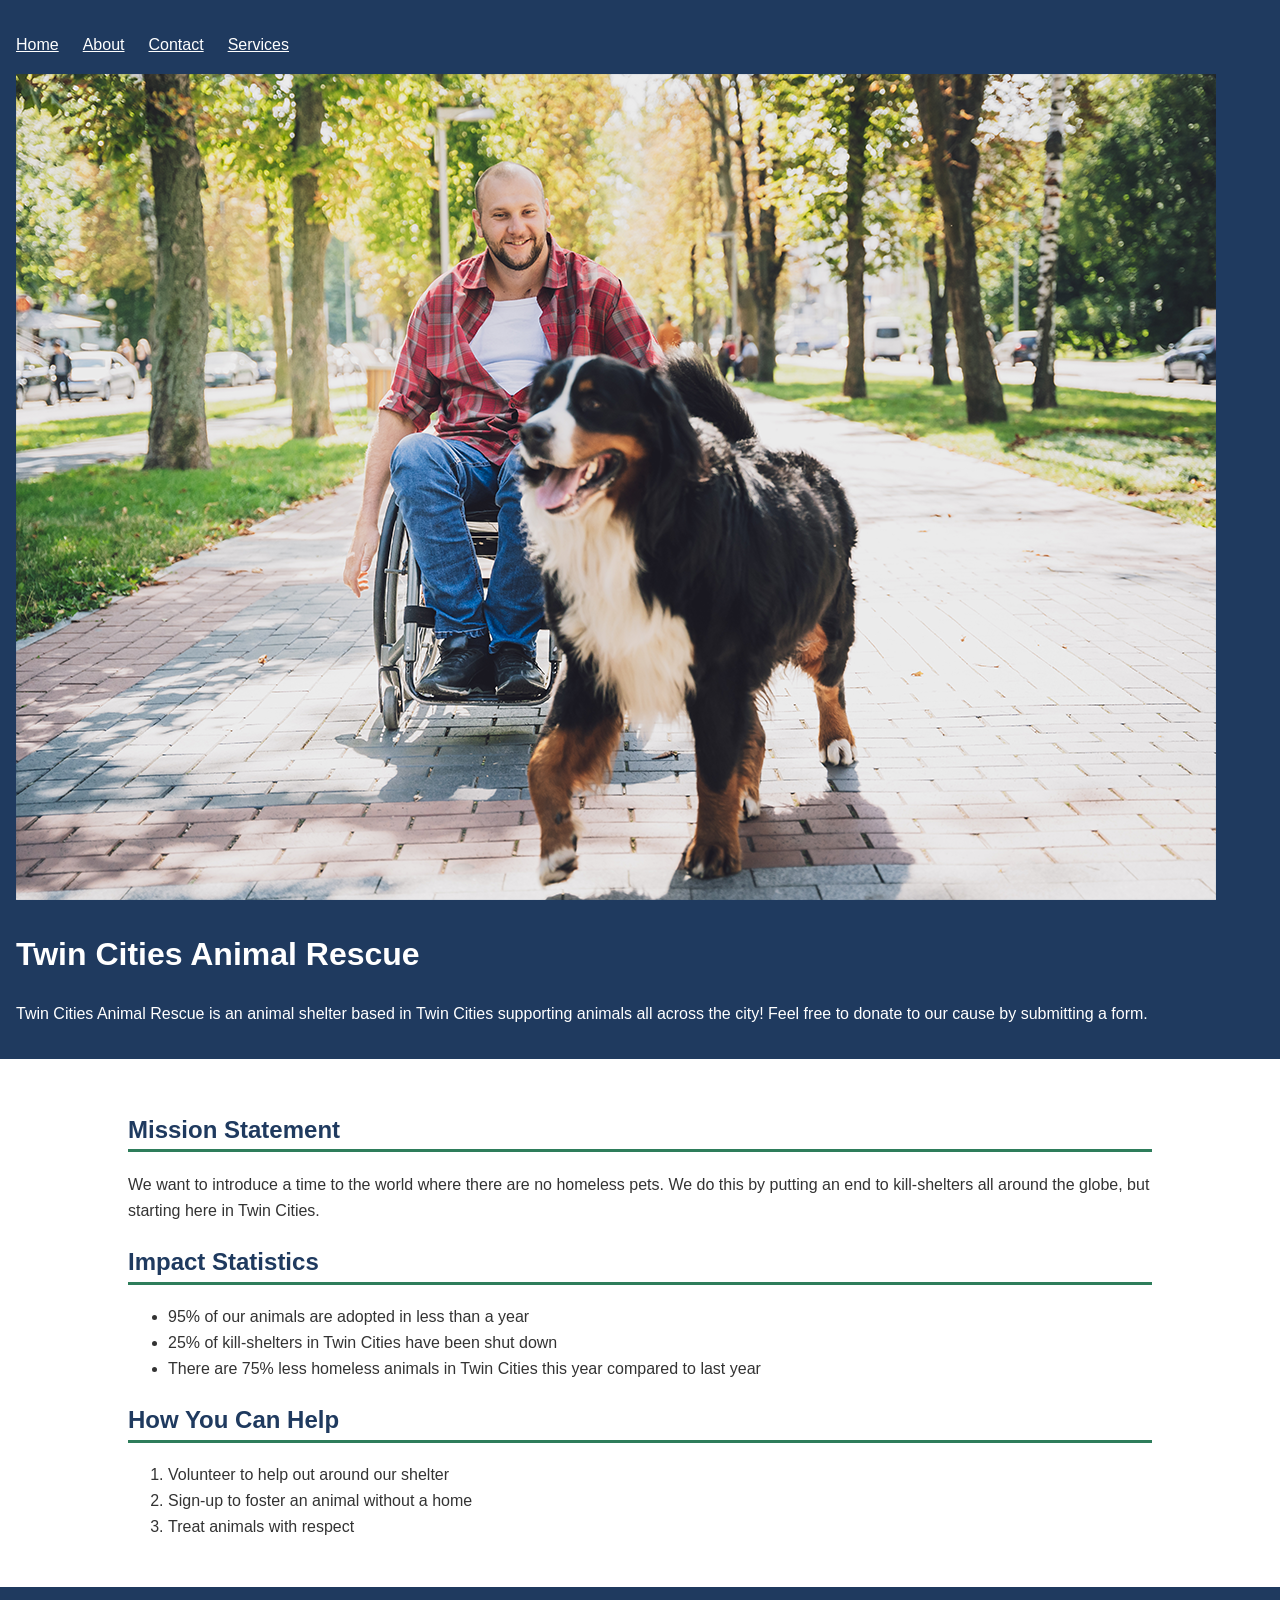
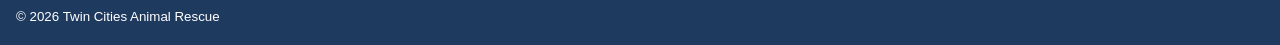
<file: pages/index.html>
<!DOCTYPE html>
<html lang="en">
<head>
    <meta charset="UTF-8">
    <meta name="viewport" content="width=device-width, initial-scale=1.0">
    <link rel="stylesheet" href="../css/styles.css">
    <title>Twin Cities Animal Rescue</title>
</head>
<body>
    <!-- Header / Navbar -->
    <header>
        <nav>
            <ul>
                <li><a href="index.html">Home</a></li>
                <li><a href="about.html">About</a></li>
                <li><a href="contact.html">Contact</a></li>
                <li><a href="services.html">Services</a></li>
            </ul>
        </nav>

        <picture>
            <source media="(min-width: 800px)" srcset="../assets/rescue-feature-large_c.png">
            <img src="../assets/rescue-feature-small_c.png" alt="A man in a wheelchair playing with his dog">
        </picture>

        <h1>Twin Cities Animal Rescue</h1>
        <p>Twin Cities Animal Rescue is an animal shelter based in Twin Cities supporting animals all across the city! Feel free to donate to our cause by submitting a form.</p>
    </header>

    <main>
        <section>
            <h2>Mission Statement</h2>
            <p>We want to introduce a time to the world where there are no homeless pets. We do this by putting an end to kill-shelters all around the globe, but starting here in Twin Cities.</p>
        </section>

        <section>
            <h2>Impact Statistics</h2>
            <ul>
                <li>95% of our animals are adopted in less than a year</li>
                <li>25% of kill-shelters in Twin Cities have been shut down</li>
                <li>There are 75% less homeless animals in Twin Cities this year compared to last year</li>
            </ul>
        </section>
    
        <section>
            <h2>How You Can Help</h2>
            <ol>
                <li>Volunteer to help out around our shelter</li>
                <li>Sign-up to foster an animal without a home</li>
                <li>Treat animals with respect</li>
            </ol>
        </section>
    </main>

    <footer>
        <small>&copy; 2026 Twin Cities Animal Rescue</small>
    </footer>
    
</body>
</html>
</file>
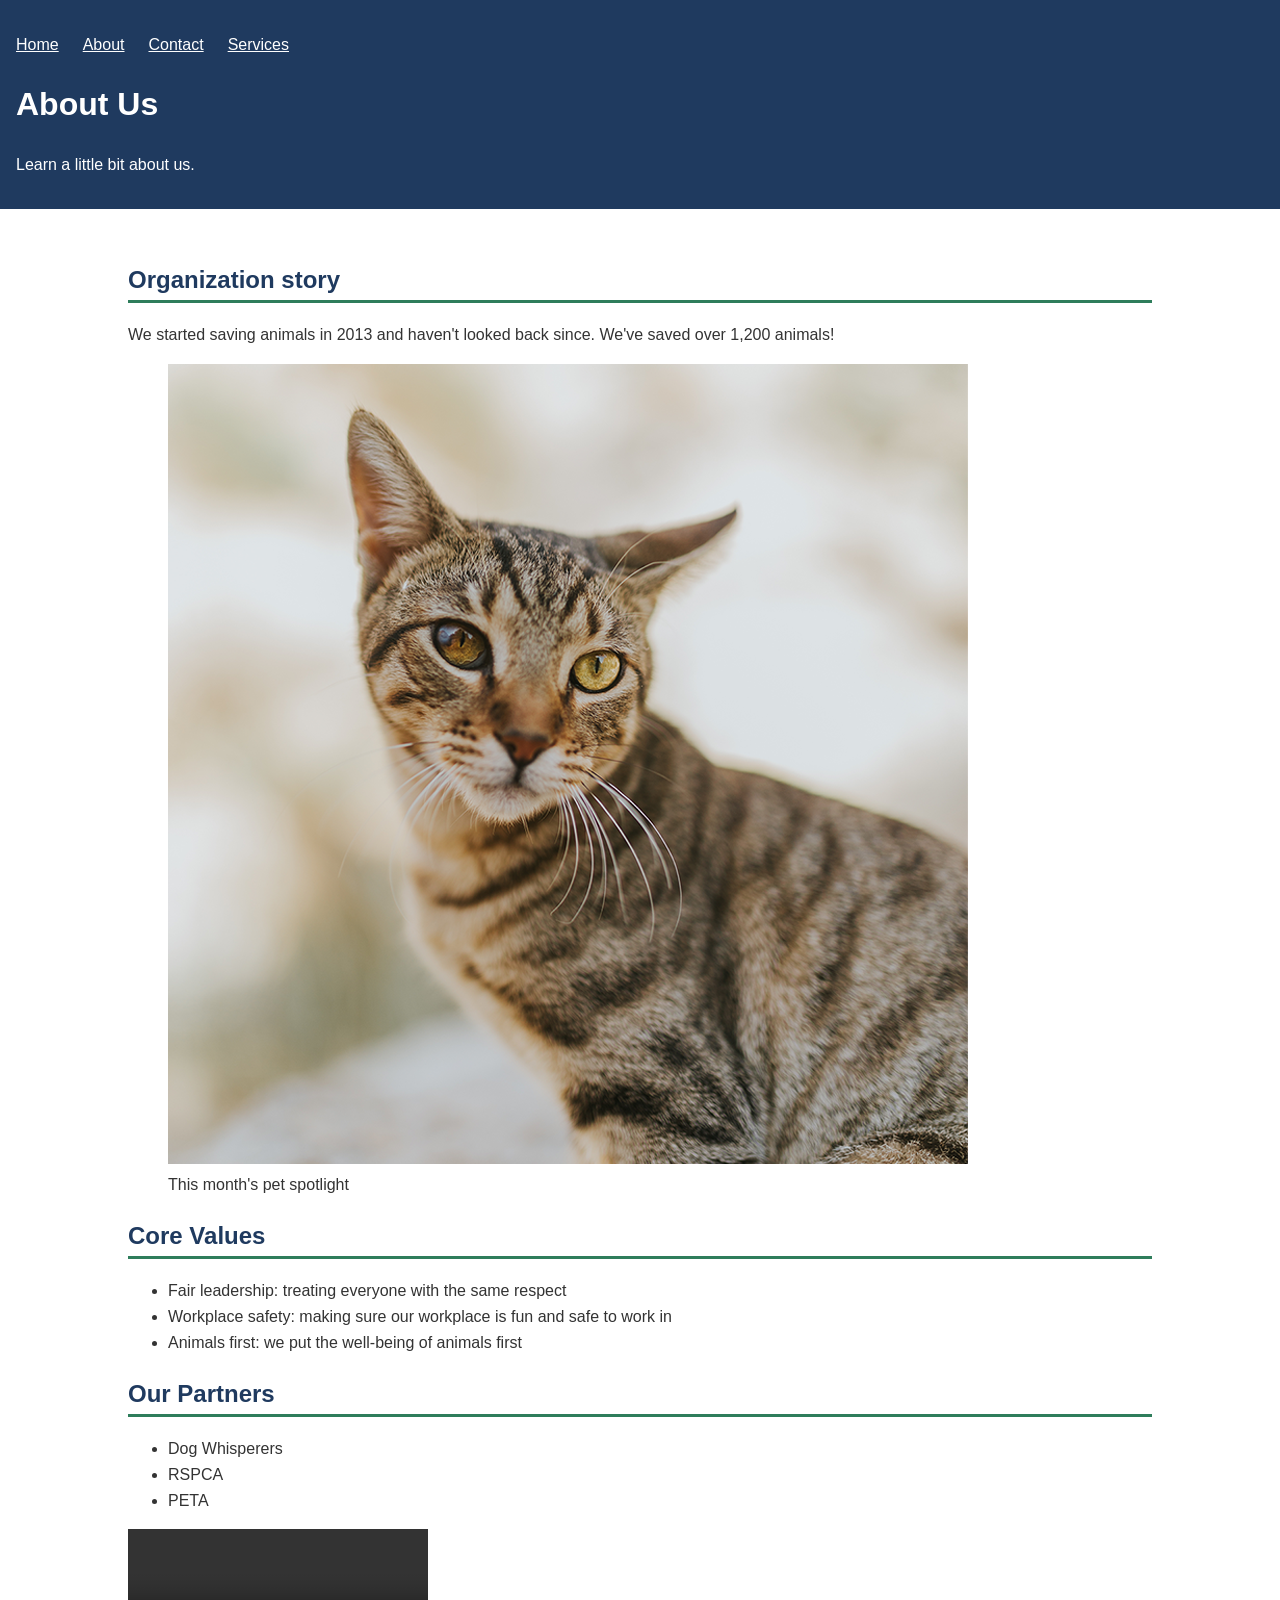
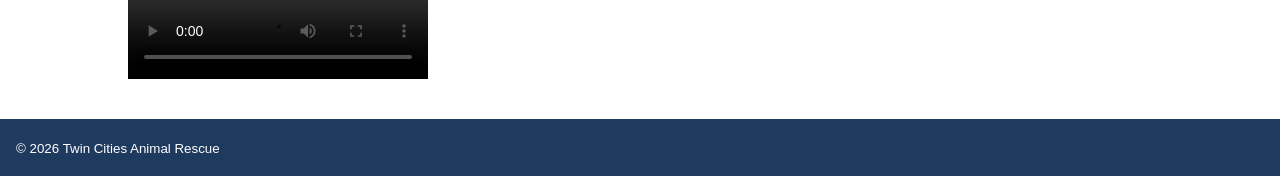
<file: pages/about.html>
<!DOCTYPE html>
<html lang="en">
<head>
    <meta charset="UTF-8">
    <meta name="viewport" content="width=device-width, initial-scale=1.0">
    <link rel="stylesheet" href="../css/styles.css">
    <title>About</title>
</head>
<body>
    <!-- Header / Navbar -->
    <header>
        <nav>
            <ul>
                <li><a href="index.html">Home</a></li>
                <li><a href="about.html">About</a></li>
                <li><a href="contact.html">Contact</a></li>
                <li><a href="services.html">Services</a></li>
            </ul>
        </nav>

        <h1>About Us</h1>
        <p>Learn a little bit about us.</p>
    </header>

    <main>

        <section>
            <h2>Organization story</h2>
            <p>We started saving animals in 2013 and haven't looked back since. We've saved over 1,200 animals!</p>
        </section>

        <figure>
            <img src="../assets/rescue-pet-spotlight_c.png" alt="A cat staring about">
            <figcaption>This month's pet spotlight</figcaption>
        </figure>

        <section>
            <h2>Core Values</h2>
            <ul>
                <li>Fair leadership: treating everyone with the same respect</li>
                <li>Workplace safety: making sure our workplace is fun and safe to work in</li>
                <li>Animals first: we put the well-being of animals first</li>
            </ul>
        </section>

        <section>
            <h2>Our Partners</h2>
            <ul>
                <li>Dog Whisperers</li>
                <li>RSPCA</li>
                <li>PETA</li>
            </ul>
        </section>

        <video controls>
            <source src="../assets/rescue-message_c.mp4" type="video/mp4">
            The video could not load
        </video>
    </main>

    <footer>
        <small>&copy; 2026 Twin Cities Animal Rescue</small>
    </footer>
    
</body>
</html>
</file>
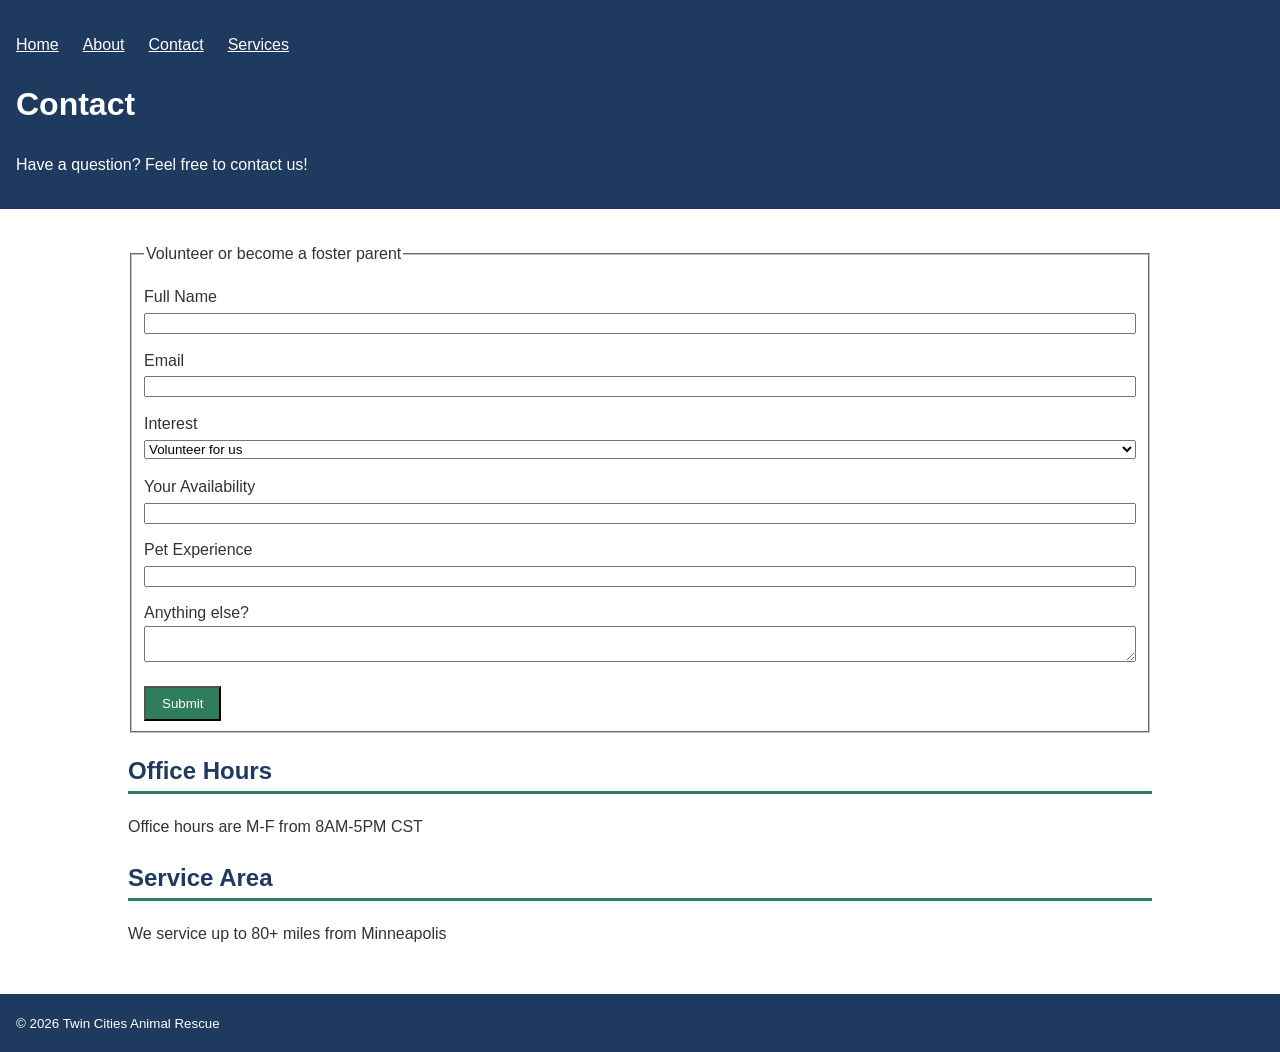
<file: pages/contact.html>
<!DOCTYPE html>
<html lang="en">
<head>
    <meta charset="UTF-8">
    <meta name="viewport" content="width=device-width, initial-scale=1.0">
    <link rel="stylesheet" href="../css/styles.css">
    <title>Contact</title>
</head>
<body>
    <!-- Header / Navbar -->
    <header>
        <nav>
            <ul>
                <li><a href="index.html">Home</a></li>
                <li><a href="about.html">About</a></li>
                <li><a href="contact.html">Contact</a></li>
                <li><a href="services.html">Services</a></li>
            </ul>
        </nav>

        <h1>Contact</h1>
        <p>Have a question? Feel free to contact us!</p>
    </header>

    <main>
        <form>
            <fieldset>
                <legend>Volunteer or become a foster parent</legend>

                <label for="name">Full Name</label>
                <input type="text" id="name" name="name" required>

                <label for="email">Email</label>
                <input type="email" id="email" name="email" required>

                <label for="interest">Interest</label>
                <select id="interest" name="interest">
                    <option value="volunteer">Volunteer for us</option>
                    <option value="foster">Foster a pet</option>
                    <option value="adoption">Adopt a pet</option>
                </select>

                <label for="availability">Your Availability</label>
                <input type="text" id="availability" name="availability">

                <label for="experience">Pet Experience</label>
                <input type="text" id="experience" name="experience">

                <label for="message">Anything else?</label>
                <textarea id="message" name="message"></textarea>

                <button type="submit">Submit</button>
            </fieldset>
        </form>

        <section>
            <h2>Office Hours</h2>
            <p>Office hours are M-F from 8AM-5PM CST</p>
        </section>

        <section>
            <h2>Service Area</h2>
            <p>We service up to 80+ miles from Minneapolis</p>
        </section>
    </main>

    <footer>
        <small>&copy; 2026 Twin Cities Animal Rescue</small>
    </footer>
    
</body>
</html>
</file>
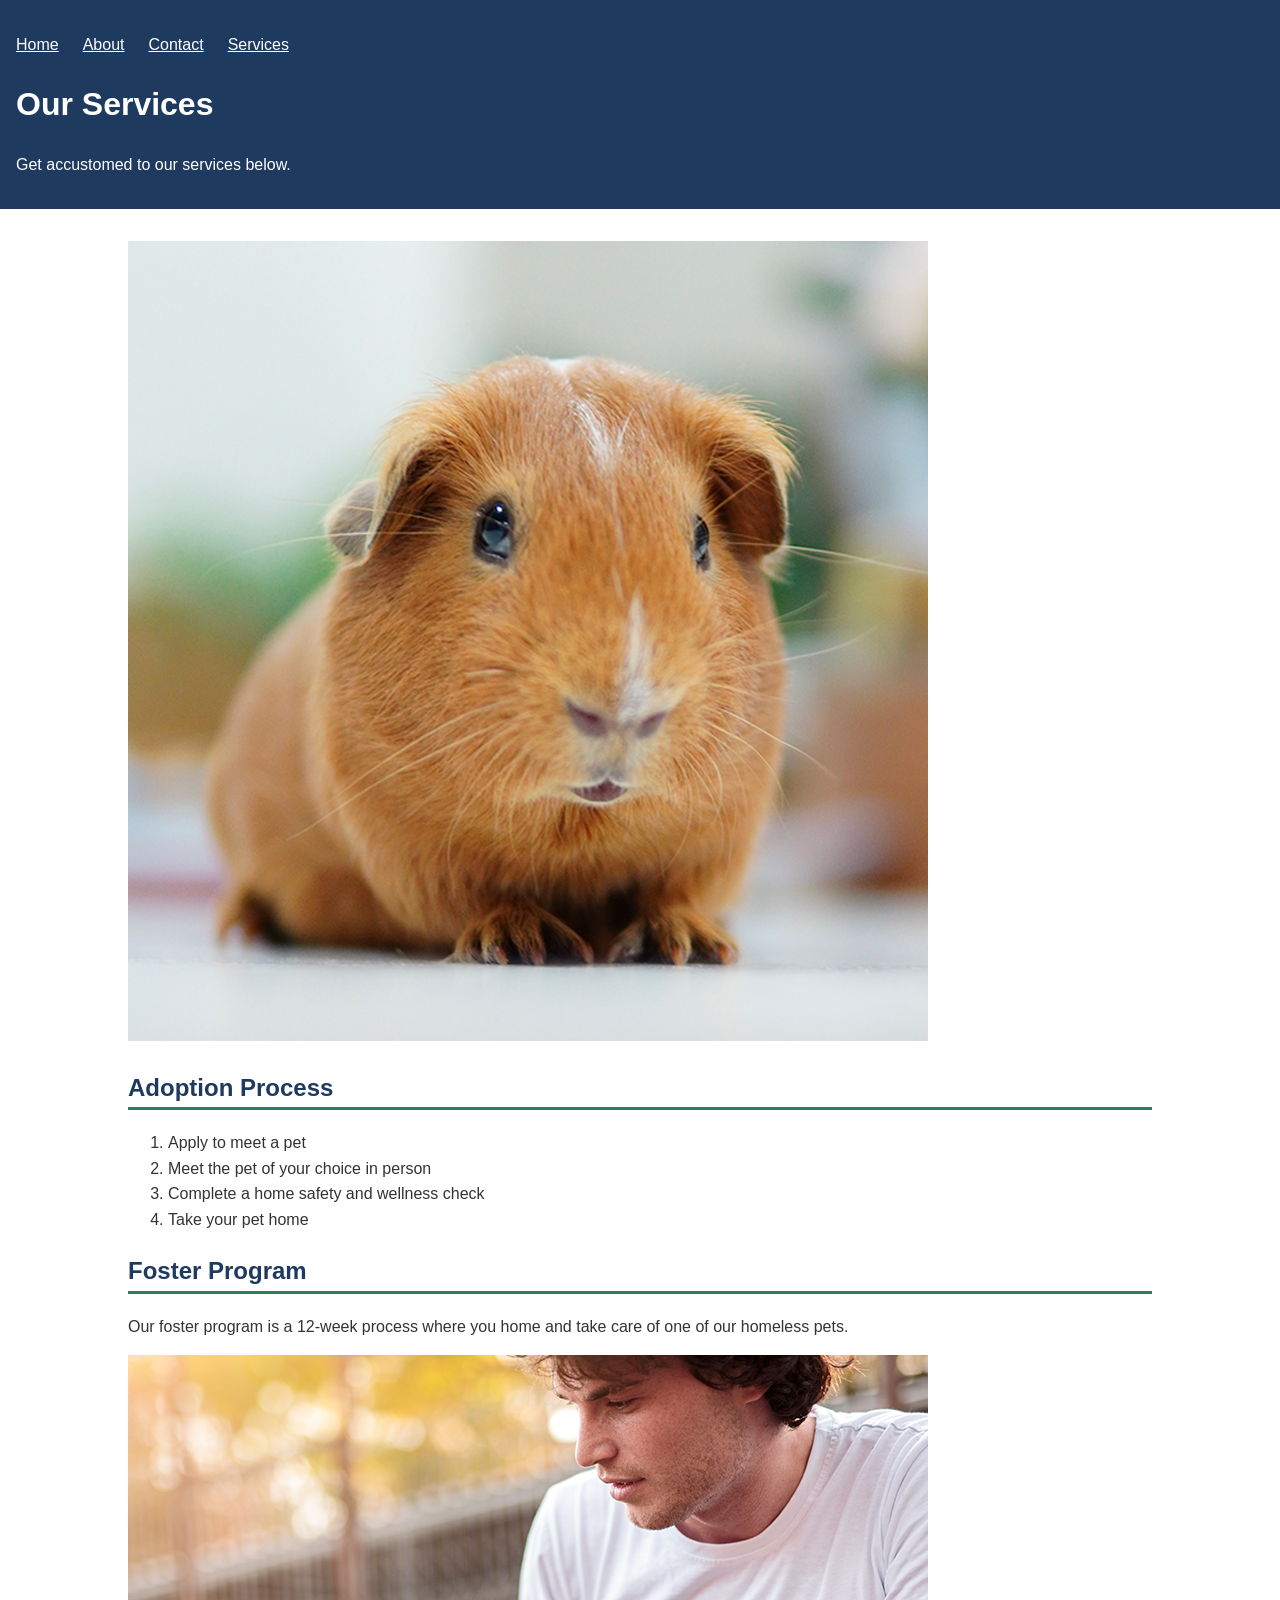
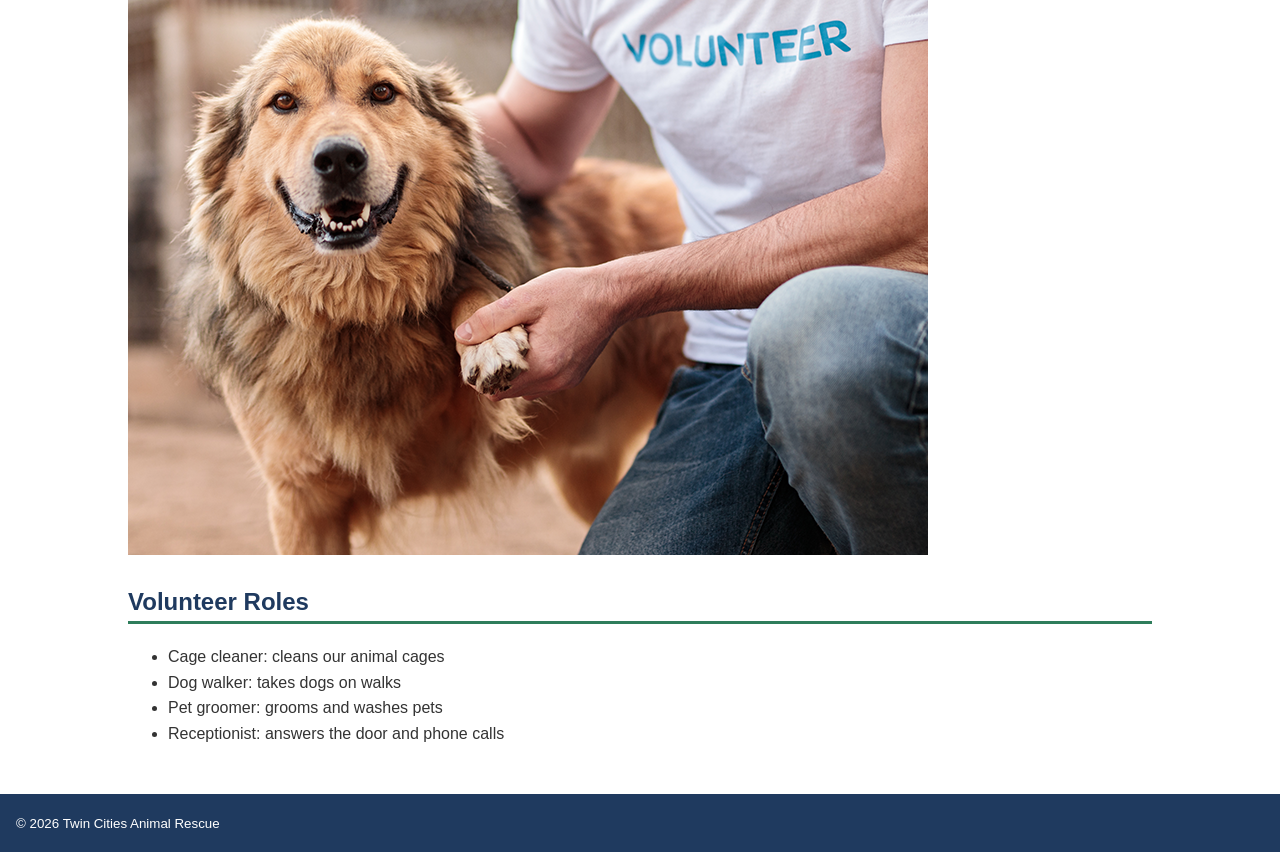
<file: pages/services.html>
<!DOCTYPE html>
<html lang="en">
<head>
    <meta charset="UTF-8">
    <meta name="viewport" content="width=device-width, initial-scale=1.0">
    <link rel="stylesheet" href="../css/styles.css">
    <title>Services</title>
</head>
<body>
    <!-- Header / Navbar -->
    <header>
        <nav>
            <ul>
                <li><a href="index.html">Home</a></li>
                <li><a href="about.html">About</a></li>
                <li><a href="contact.html">Contact</a></li>
                <li><a href="services.html">Services</a></li>
            </ul>
        </nav>

        <h1>Our Services</h1>
        <p>Get accustomed to our services below.</p>
    </header>

    <main>
        <section>
            <img src="../assets/rescue-pet_c.png" alt="A brown guinea pig">
            <h2>Adoption Process</h2>
            <ol>
                <li>Apply to meet a pet</li>
                <li>Meet the pet of your choice in person</li>
                <li>Complete a home safety and wellness check</li>
                <li>Take your pet home</li>
            </ol>
        </section>

        <section>
            <h2>Foster Program</h2>
            <p>Our foster program is a 12-week process where you home and take care of one of our homeless pets.</p>
        </section>

        <section>
            <img src="../assets/rescue-volunteer_c.png" alt="A man holding a dog's paw">
            <h2>Volunteer Roles</h2>
            <ul>
                <li>Cage cleaner: cleans our animal cages</li>
                <li>Dog walker: takes dogs on walks</li>
                <li>Pet groomer: grooms and washes pets</li>
                <li>Receptionist: answers the door and phone calls</li>
            </ul>
        </section>
    </main>

    <footer>
        <small>&copy; 2026 Twin Cities Animal Rescue</small>
    </footer>
    
</body>
</html>
</file>
<file: css/styles.css>
body {
    margin: 0;
    font-family: Arial, sans-serif;
    line-height: 1.6;
    color: #333333;
}

header,
footer {
    background-color: #1F3A5F;
    color: #FFFFFF;
    padding: 1rem;
}

nav ul {
    list-style: none;
    padding: 0;
    display: flex;
    flex-direction: column;
    gap: 0.5rem;
}

nav a {
    color: #FFFFFF;
}

h2 {
    color: #1F3A5F;
    border-bottom: 3px solid #2E7D5B;
}

main {
    padding: 1rem;
}

img,
video {
    max-width: 100%;
}

label {
    display: block;
    margin-top: 0.75rem;
}

input,
select,
textarea {
    width: 100%;
    box-sizing: border-box;
}

button {
    margin-top: 1rem;
    padding: 0.5rem 1rem;
    background-color: #2E7D5B;
    color: #FFFFFF;
}

@media (min-width: 800px) {
    nav ul {
        flex-direction: row;
        gap: 1.5rem;
    }

    main {
        padding: 2rem 10%;
    }
}
</file>
